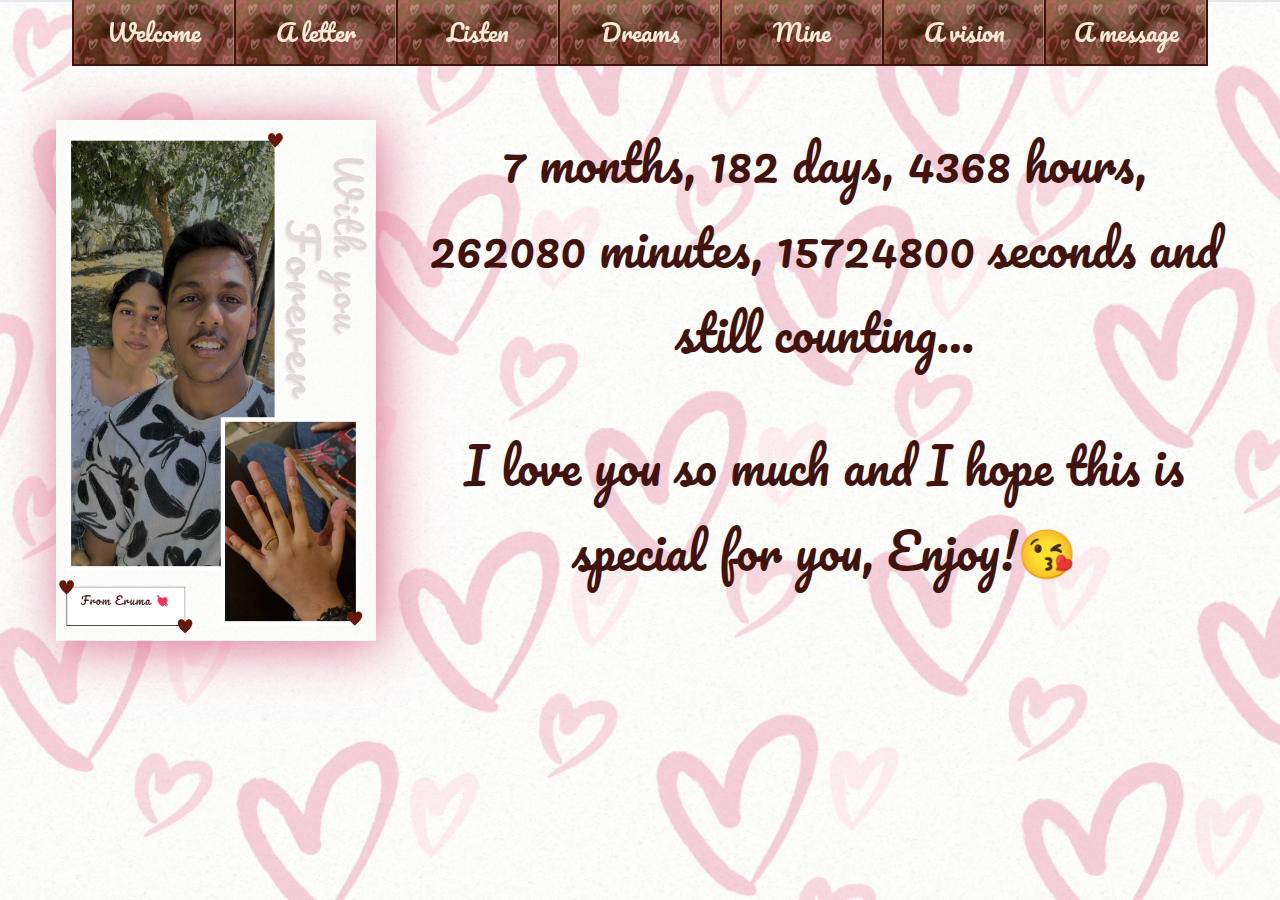
<file: index.html>
<!DOCTYPE html>
<html lang="en">
<head>
  <meta charset="UTF-8">
  <meta name="viewport" content="width=device-width, initial-scale=1.0">
  <title>Tejasvi Senka</title>
  <link rel="stylesheet" href="styles.css">
  <link rel="preconnect" href="https://fonts.googleapis.com">
  <link rel="preconnect" href="https://fonts.gstatic.com" crossorigin>
  <link href="https://fonts.googleapis.com/css2?family=Pacifico&display=swap" rel="stylesheet">
</head>
<header>
  <nav>
    <ul>
      <li id="start"><a href="index.html">Welcome</a></li>
      <li><a href="letter.html">A letter</a></li>
      <li><a href="songs.html">Listen</a></li>
      <li><a href="date.html">Dreams</a></li>
      <li><a href="collage.html">Mine</a></li>
      <li><a href="vision.html">A vision</a></li>
      <li><a href="message.html">A message</a></li>
    </ul>
  </nav>
</header>
<body>
  <div class="parent"> 
    <img src="Main/entryvertical.png">
    <div class="texts">
      <p>7 months, 182 days, 4368 hours, 262080 minutes, 15724800 seconds and still counting…</p>
      <p>I love you so much and I hope this is special for you, Enjoy!😘</p>
    </div>
  
  </div>
  
</body>
</html>
</file>
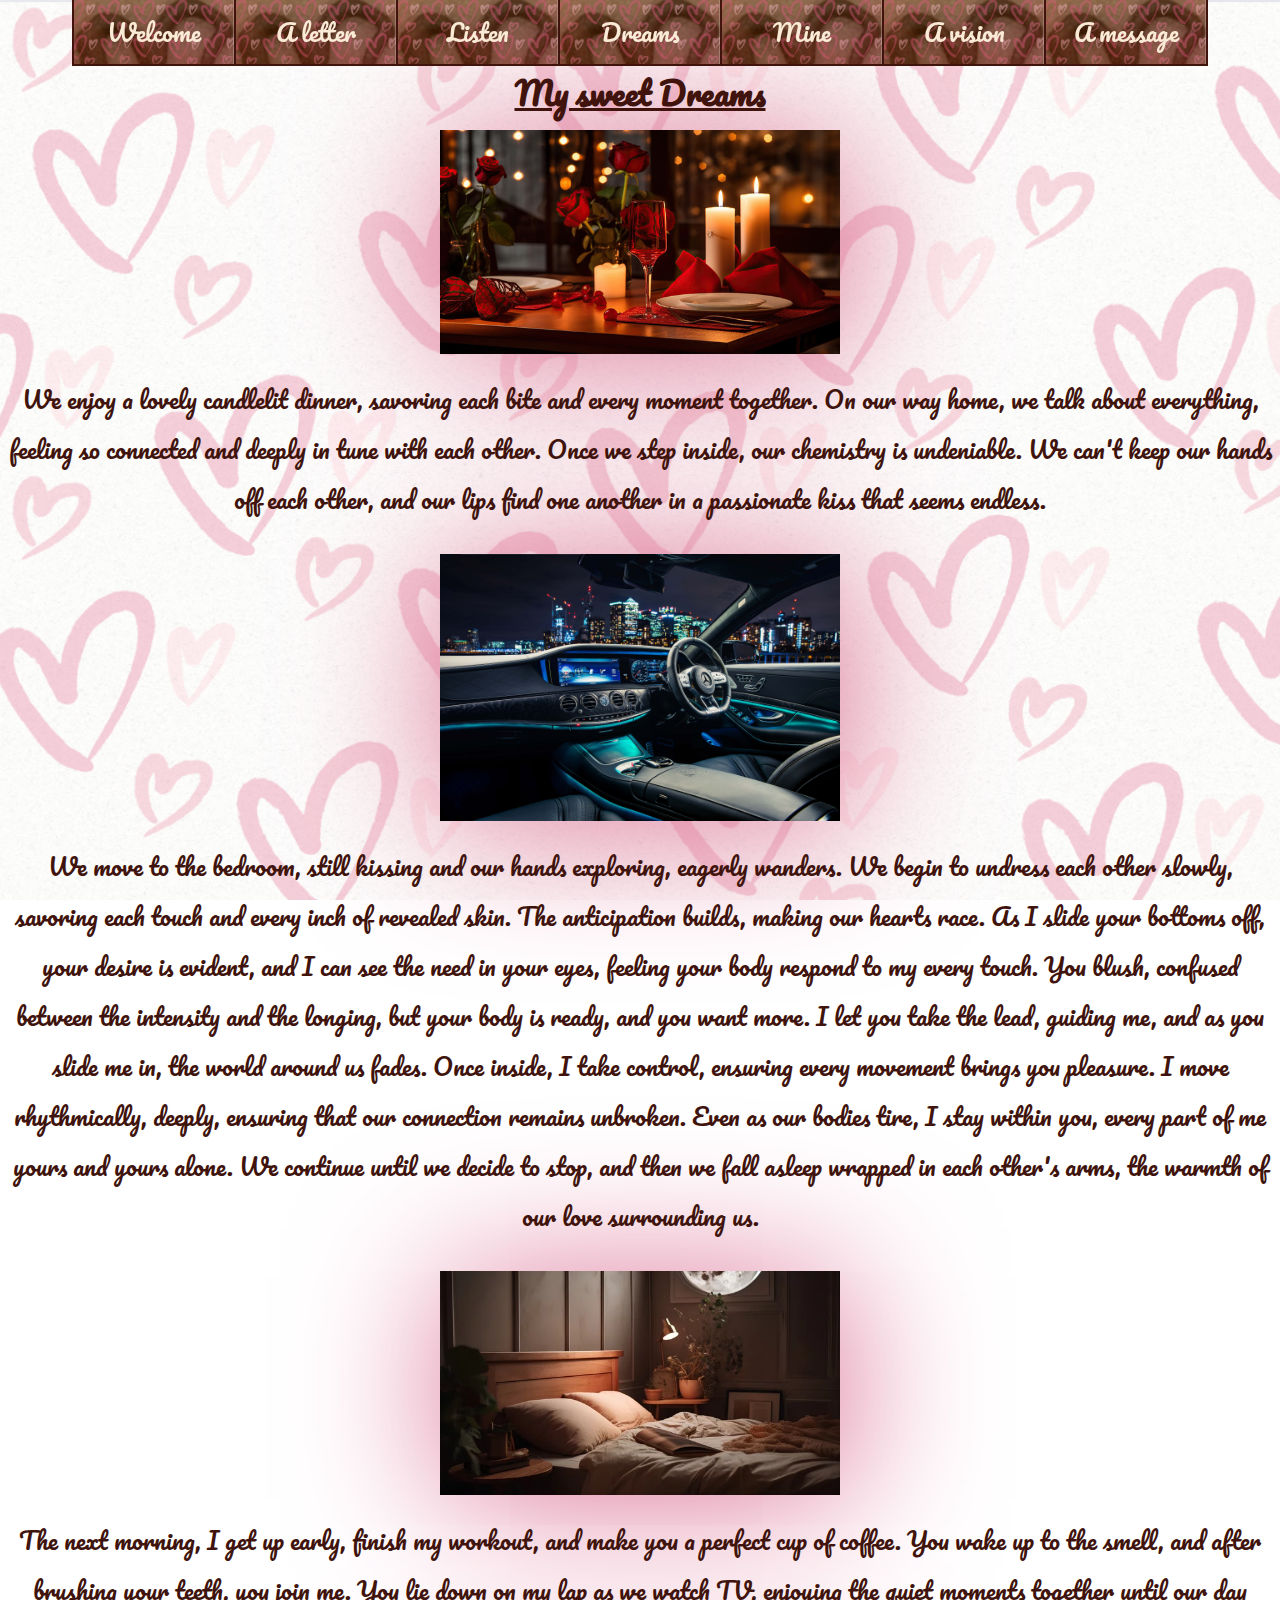
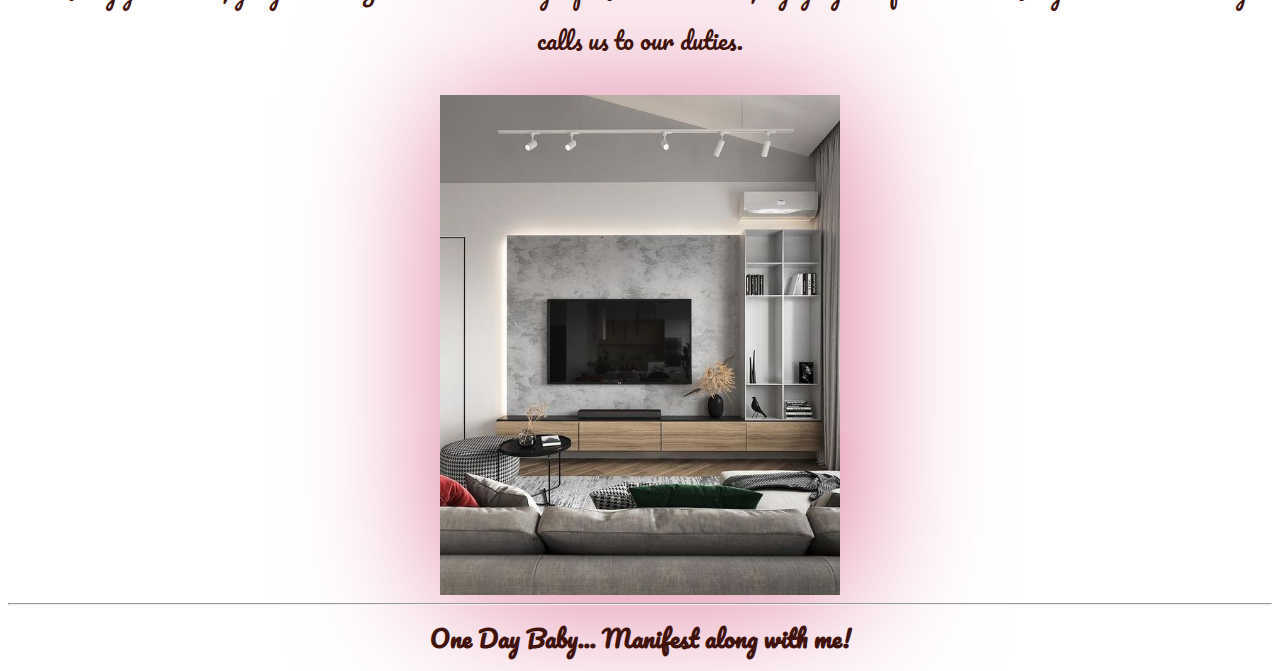
<file: date.html>
<!DOCTYPE html>
<html lang="en">
<head>
  <meta charset="UTF-8">
  <meta name="viewport" content="width=device-width, initial-scale=1.0">
  <title>Tejasvi Senka</title>
  <link rel="stylesheet" href="date.css">
  <link rel="preconnect" href="https://fonts.googleapis.com">
  <link rel="preconnect" href="https://fonts.gstatic.com" crossorigin>
  <link href="https://fonts.googleapis.com/css2?family=Pacifico&display=swap" rel="stylesheet">
</head>
<header>
  <nav>
    <ul>
      <li id="start"><a href="index.html">Welcome</a></li>
      <li><a href="letter.html">A letter</a></li>
      <li><a href="songs.html">Listen</a></li>
      <li><a href="date.html">Dreams</a></li>
      <li><a href="collage.html">Mine</a></li>
      <li><a href="vision.html">A vision</a></li>
      <li><a href="message.html">A message</a></li>
    </ul>
  </nav>
</header>
<body>
  <h1>My sweet Dreams</h1>
  <img src="A Date/date.jpg">
  <p>We enjoy a lovely candlelit dinner, savoring each bite and every moment together. On our way home, we talk about everything, feeling so connected and deeply in tune with each other. Once we step inside, our chemistry is undeniable. We can't keep our hands off each other, and our lips find one another in a passionate kiss that seems endless.</p>
  <img src="A Date/travel.jpg">
  <p>We move to the bedroom, still kissing and our hands exploring, eagerly wanders. We begin to undress each other slowly, savoring each touch and every inch of revealed skin. The anticipation builds, making our hearts race. As I slide your bottoms off, your desire is evident, and I can see the need in your eyes, feeling your body respond to my every touch.
    
    You blush, confused between the intensity and the longing, but your body is ready, and you want more. I let you take the lead, guiding me, and as you slide me in, the world around us fades. Once inside, I take control, ensuring every movement brings you pleasure. I move rhythmically, deeply, ensuring that our connection remains unbroken.
    
    Even as our bodies tire, I stay within you, every part of me yours and yours alone. We continue until we decide to stop, and then we fall asleep wrapped in each other's arms, the warmth of our love surrounding us.</p>
  <img src="A Date/bed.jpeg">
    <p>The next morning, I get up early, finish my workout, and make you a perfect cup of coffee. You wake up to the smell, and after brushing your teeth, you join me. You lie down on my lap as we watch TV, enjoying the quiet moments together until our day calls us to our duties.
    </p>
  <img src="A Date/hal.jpg">
  <hr>
  <h2>One Day Baby... Manifest along with me!</h2>

</body>
</html>
</file>
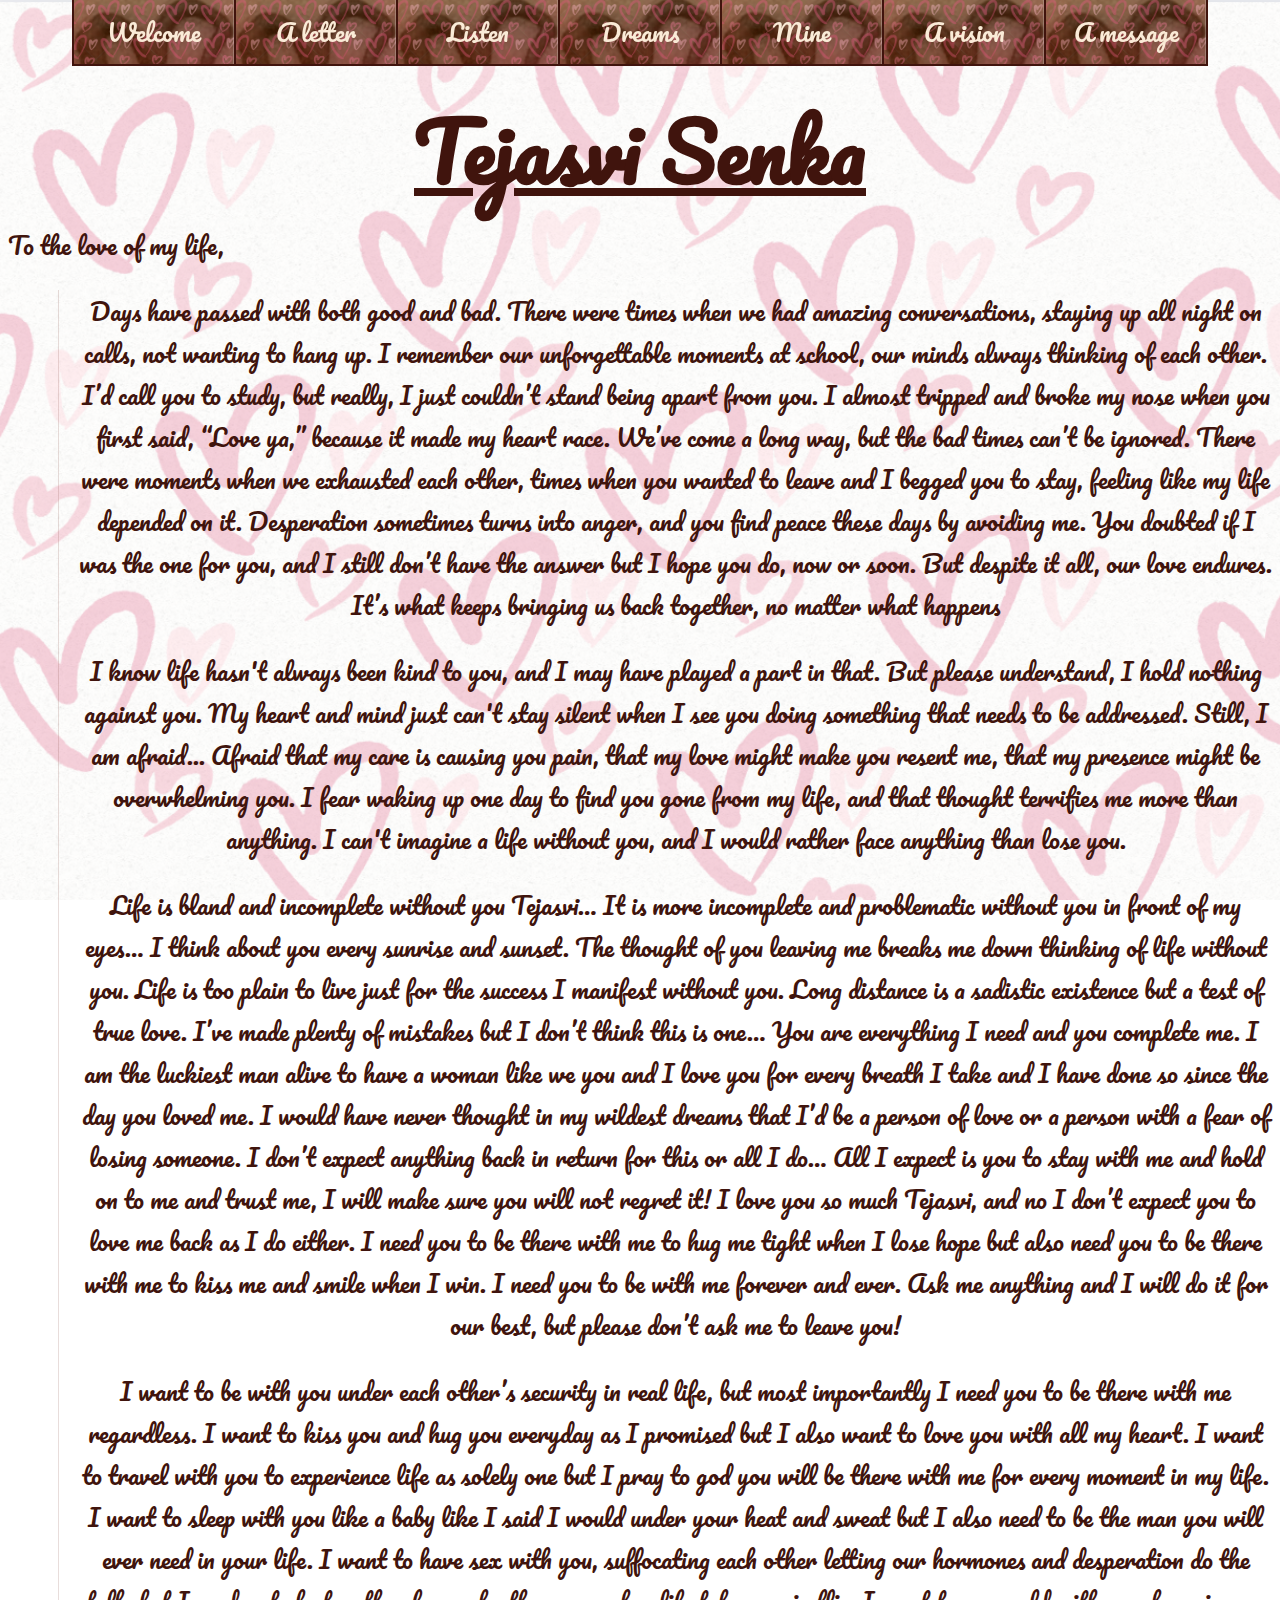
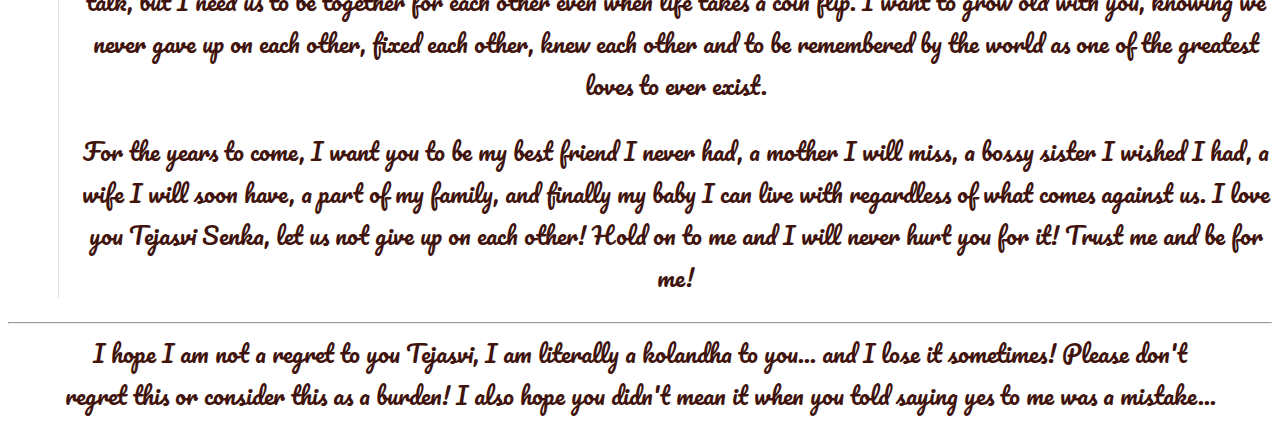
<file: letter.html>
<!DOCTYPE html>
<html lang="en">
<head>
  <meta charset="UTF-8">
  <meta name="viewport" content="width=device-width, initial-scale=1.0">
  <title>Tejasvi Senka</title>
  <link rel="stylesheet" href="letter.css">
  <link rel="preconnect" href="https://fonts.googleapis.com">
  <link rel="preconnect" href="https://fonts.gstatic.com" crossorigin>
  <link href="https://fonts.googleapis.com/css2?family=Pacifico&display=swap" rel="stylesheet">
</head>
<header>
  <nav>
    <ul>
      <li id="startheader"><a href="index.html">Welcome</a></li>
      <li><a href="letter.html">A letter</a></li>
      <li><a href="songs.html">Listen</a></li>
      <li><a href="date.html">Dreams</a></li>
      <li><a href="collage.html">Mine</a></li>
      <li><a href="vision.html">A vision</a></li>
      <li><a href="message.html">A message</a></li>
    </ul>
  </nav>
</header>
<p>
  <h1>Tejasvi Senka</h1>
  <p id="start">To the love of my life,</p> 
  <div id="body">
    <p>
      Days have passed with both good and bad. There were times when we had amazing conversations, staying up all night on calls, not wanting to hang up. I remember our unforgettable moments at school, our minds always thinking of each other. I’d call you to study, but really, I just couldn’t stand being apart from you. I almost tripped and broke my nose when you first said, “Love ya,” because it made my heart race. We’ve come a long way, but the bad times can’t be ignored. There were moments when we exhausted each other, times when you wanted to leave and I begged you to stay, feeling like my life depended on it. Desperation sometimes turns into anger, and you find peace these days by avoiding me. You doubted if I was the one for you, and I still don’t have the answer but I hope you do, now or soon. But despite it all, our love endures. It’s what keeps bringing us back together, no matter what happens</p>
    </p>
    <p>I know life hasn't always been kind to you, and I may have played a part in that. But please understand, I hold nothing against you. My heart and mind just can't stay silent when I see you doing something that needs to be addressed. Still, I am afraid... Afraid that my care is causing you pain, that my love might make you resent me, that my presence might be overwhelming you. I fear waking up one day to find you gone from my life, and that thought terrifies me more than anything. I can't imagine a life without you, and I would rather face anything than lose you.</p>
    <p>Life is bland and incomplete without you Tejasvi… It is more incomplete and problematic without you in front of my eyes… I think about you every sunrise and sunset. The thought of you leaving me breaks me down thinking of life without you. Life is too plain to live just for the success I manifest without you. Long distance is a sadistic existence but a test of true love. I’ve made plenty of mistakes but I don’t think this is one… You are everything I need and you complete me. I am the luckiest man alive to have a woman like we you and I love you for every breath I take and I have done so since the day you loved me. I would have never thought in my wildest dreams that I’d be a person of love or a person with a fear of losing someone. I don’t expect anything back in return for this or all I do… All I expect is you to stay with me and hold on to me and trust me, I will make sure you will not regret it! I love you so much Tejasvi, and no I don’t expect you to love me back as I do either. I need you to be there with me to hug me tight when I lose hope but also need you to be there with me to kiss me and smile when I win. I need you to be with me forever and ever. Ask me anything and I will do it for our best, but please don’t ask me to leave you!</p>
    <p>I want to be with you under each other’s security in real life, but most importantly I need you to be there with me regardless. I want to kiss you and hug you everyday as I promised but I also want to love you with all my heart. I want to travel with you to experience life as solely one but I pray to god you will be there with me for every moment in my life. I want to sleep with you like a baby like I said I would under your heat and sweat but I also need to be the man you will ever need in your life. I want to have sex with you, suffocating each other letting our hormones and desperation do the talk, but I need us to be together for each other even when life takes a coin flip. I want to grow old with you, knowing we never gave up on each other, fixed each other, knew each other and to be remembered by the world as one of the greatest loves to ever exist. 
    </p>
    <p>For the years to come, I want you to be my best friend I never had, a mother I will miss, a bossy sister I wished I had, a wife I will soon have, a part of my family, and finally my baby I can live with regardless of what comes against us. I love you Tejasvi Senka, let us not give up on each other! Hold on to me and I will never hurt you for it! Trust me and be for me! 
    </p>
  </div>
  <hr>
  <p id="footer">I hope I am not a regret to you Tejasvi, I am literally a kolandha to you... and I lose it sometimes! Please don't regret this or consider this as a burden! I also hope you didn't mean it when you told saying yes to me was a mistake...
  </p>
</body>
</html>
</file>
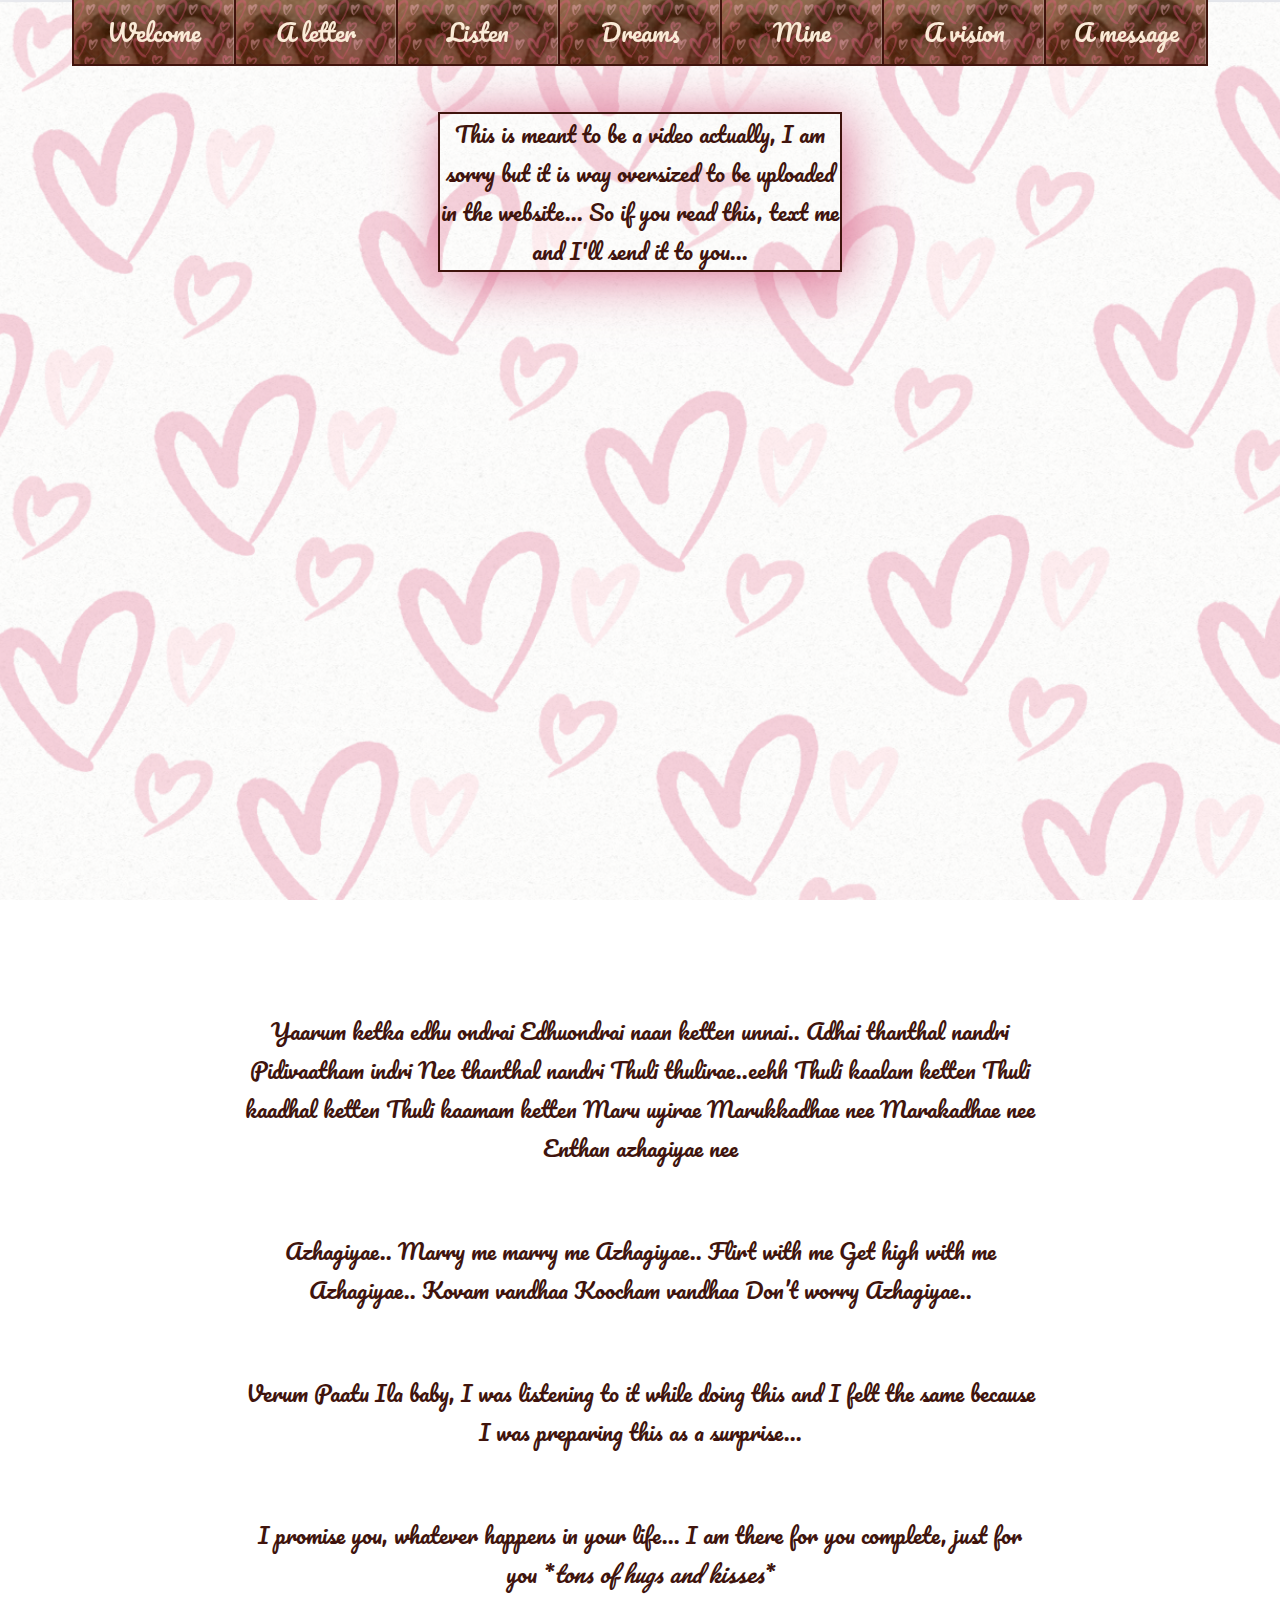
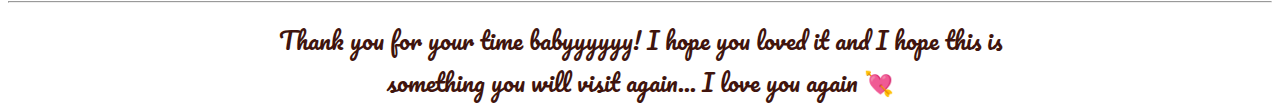
<file: message.html>
<!DOCTYPE html>
<html lang="en">
<head>
  <meta charset="UTF-8">
  <meta name="viewport" content="width=device-width, initial-scale=1.0">
  <title>Tejasvi Senka</title>
  <link rel="stylesheet" href="message.css">
  <link rel="preconnect" href="https://fonts.googleapis.com">
  <link rel="preconnect" href="https://fonts.gstatic.com" crossorigin>
  <link href="https://fonts.googleapis.com/css2?family=Pacifico&display=swap" rel="stylesheet">
</head>
<header>
  <nav>
    <ul>
      <li id="start"><a href="index.html">Welcome</a></li>
      <li><a href="letter.html">A letter</a></li>
      <li><a href="songs.html">Listen</a></li>
      <li><a href="date.html">Dreams</a></li>
      <li><a href="collage.html">Mine</a></li>
      <li><a href="vision.html">A vision</a></li>
      <li><a href="message.html">A message</a></li>
    </ul>
  </nav>
</header>
<body>
  <div class="video">
    <span>This is meant to be a video actually, I am sorry but it is way oversized to be uploaded in the website... So if you read this, text me and I'll send it to you... </span>
  </div>
  <iframe src="https://docs.google.com/forms/d/e/1FAIpQLSele5LHkpgblpf_-aD8xt3hlJb5-iD_U9323TI16nlz4zj6aQ/viewform?embedded=true" width="640" height="595" frameborder="0" marginheight="0" marginwidth="0">Loading…</iframe>
  <p>Yaarum ketka edhu ondrai
    Edhuondrai naan ketten unnai..
    Adhai thanthal nandri
    Pidivaatham indri
    Nee thanthal nandri
    Thuli thulirae..eehh
    Thuli kaalam ketten
    Thuli kaadhal ketten
    Thuli kaamam ketten
    Maru uyirae
    Marukkadhae nee
    Marakadhae nee
    Enthan azhagiyae nee</p>
  <p>
    Azhagiyae..
    Marry me marry me
    Azhagiyae..
    Flirt with me
    Get high with me
    Azhagiyae..
    Kovam vandhaa
    Koocham vandhaa
    Don’t worry
    Azhagiyae..</p>
  <p>Verum Paatu Ila baby, I was listening to it while doing this and I felt the same because I was preparing this as a surprise...</p>
  <p>I promise you, whatever happens in your life... I am there for you complete, just for you *<i>tons of hugs and kisses</i>*</p>
  <hr>
  <p id="conclusion">Thank you for your time babyyyyyy! I hope you loved it and I hope this is something you will visit again... I love you again 💘</p>
</body>
</html>
</file>
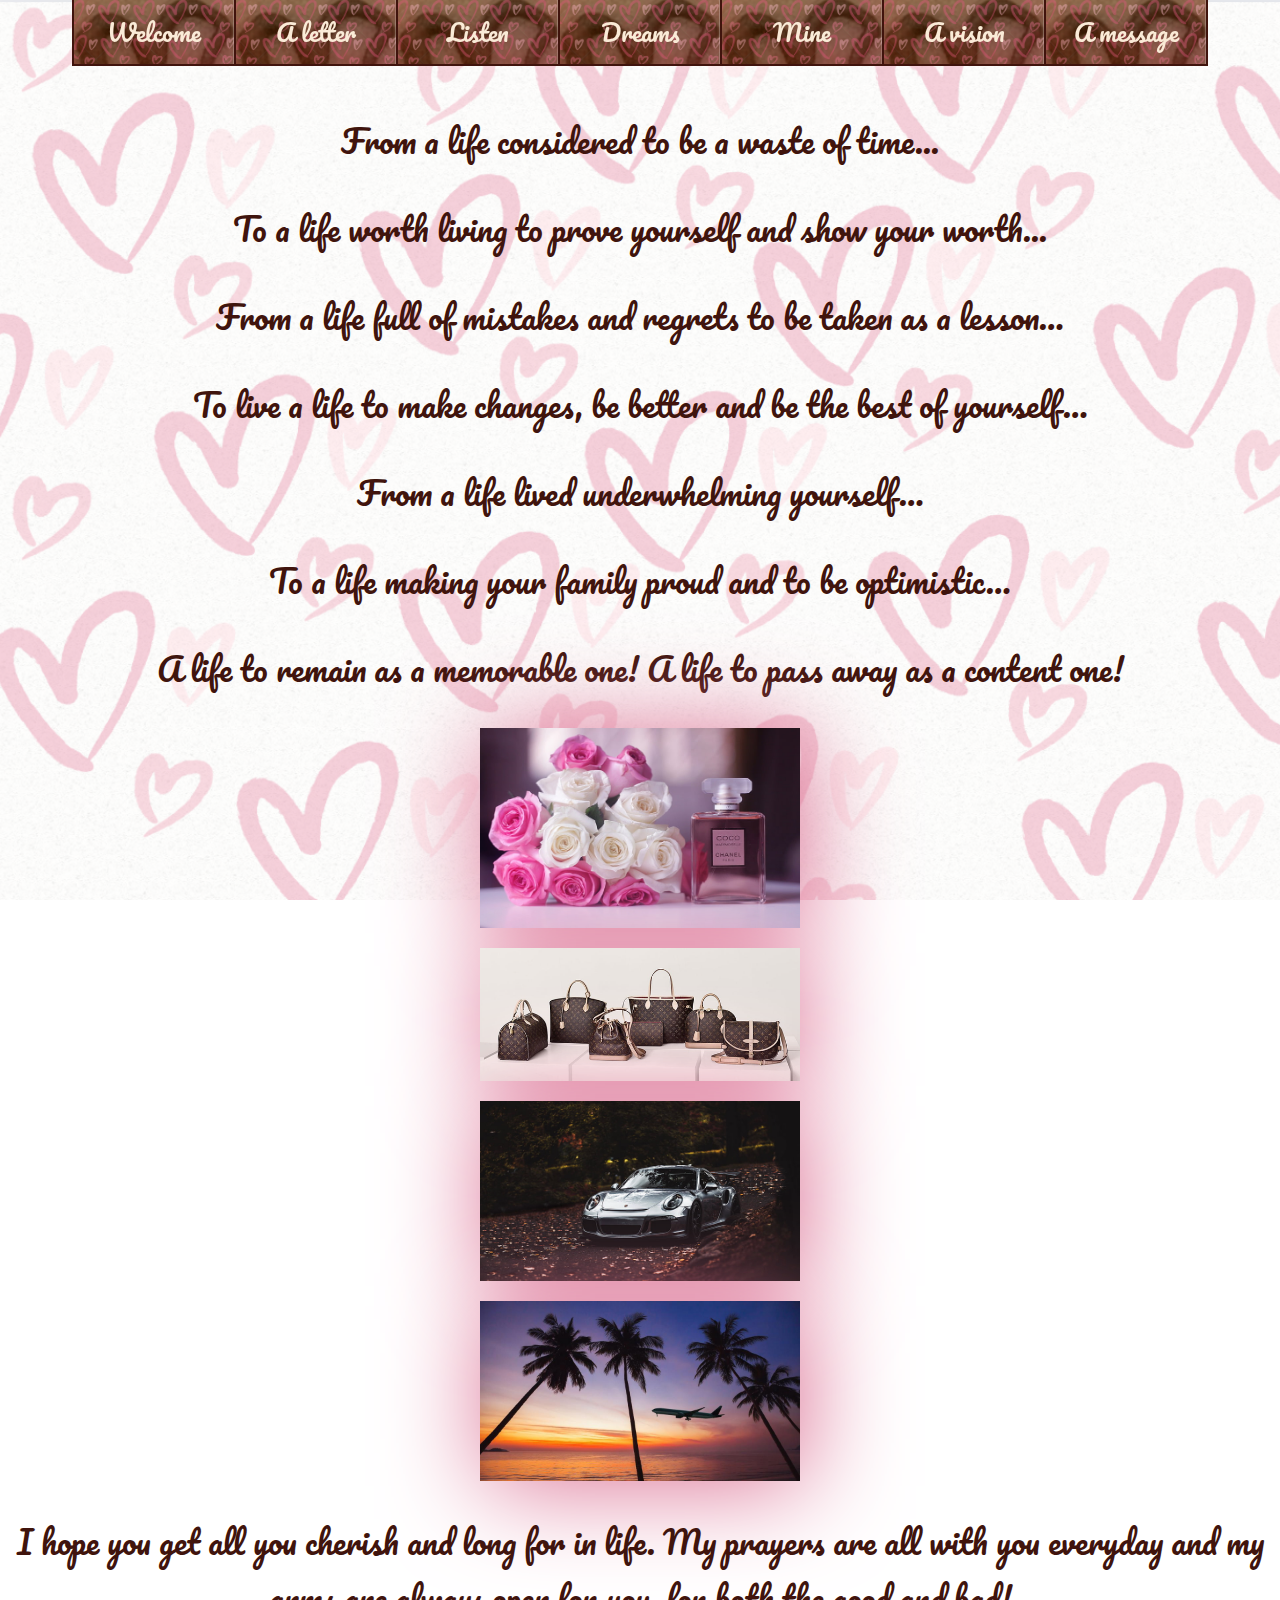
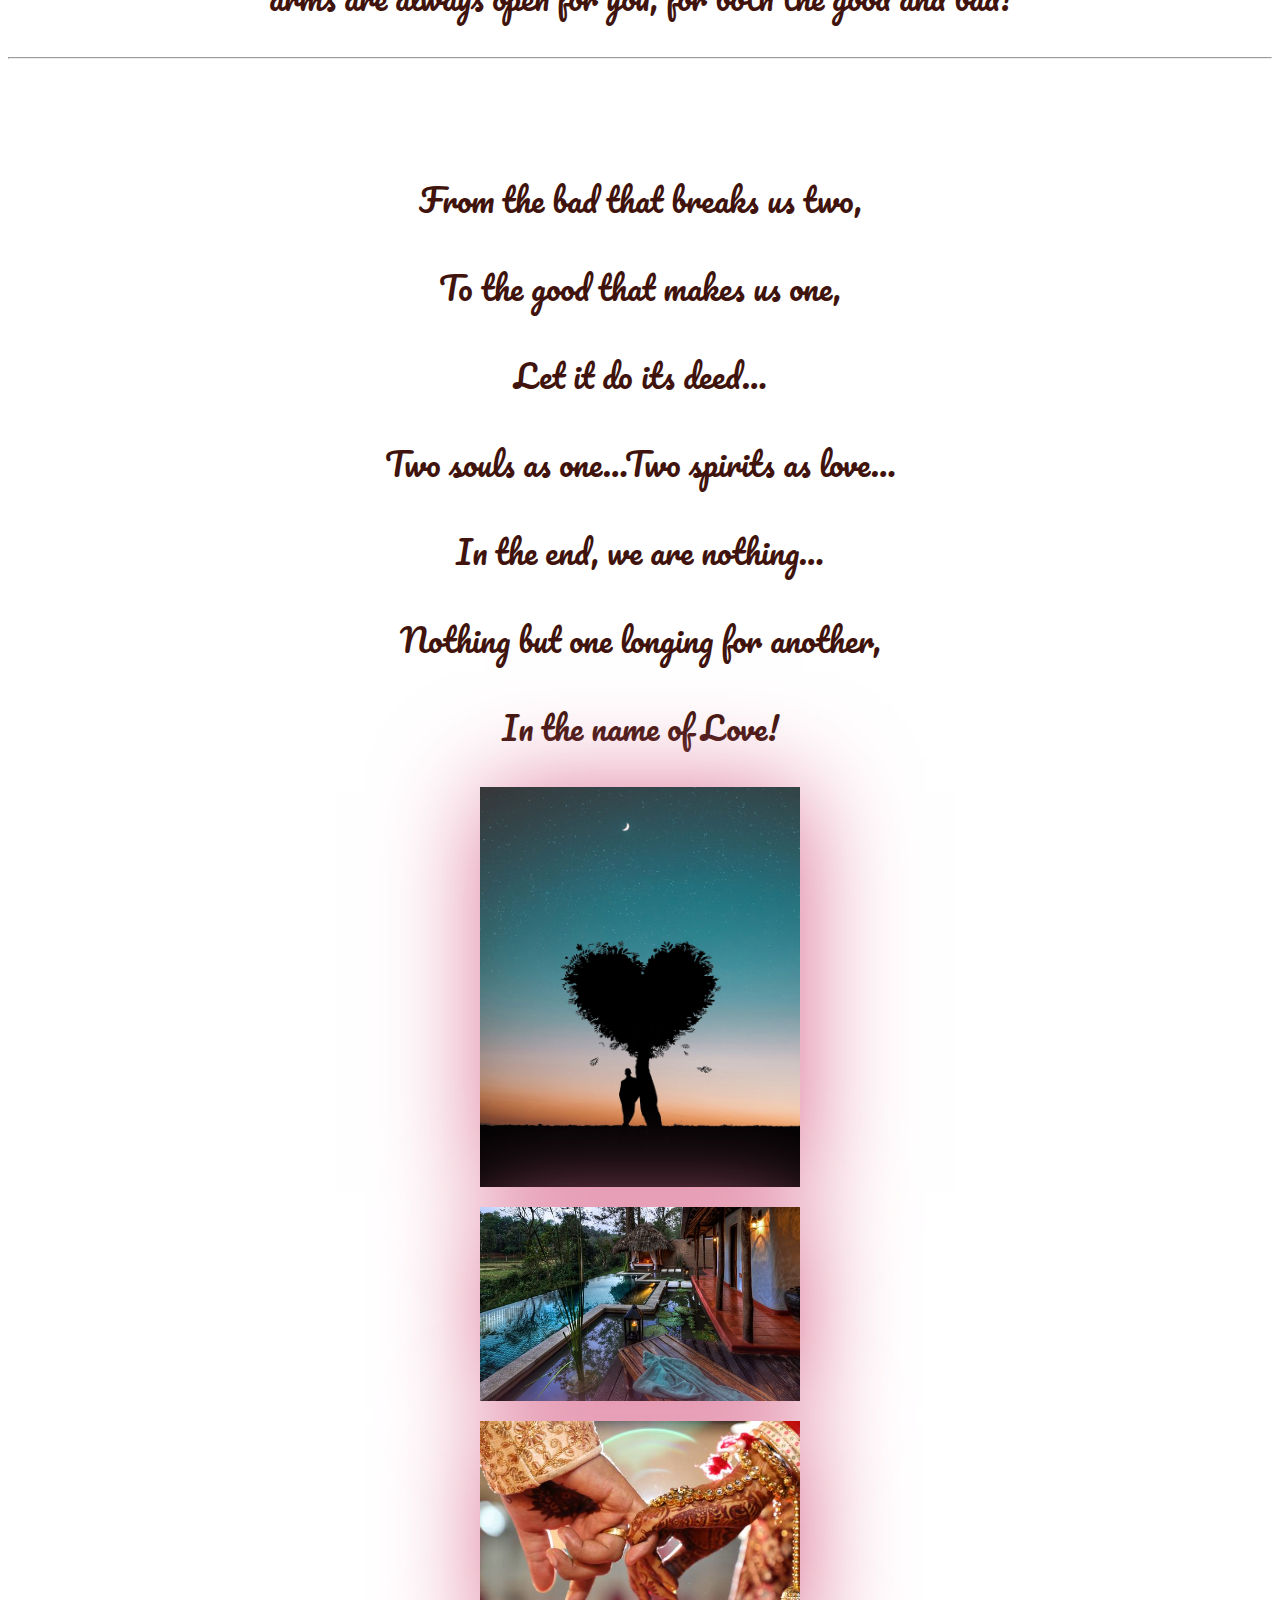
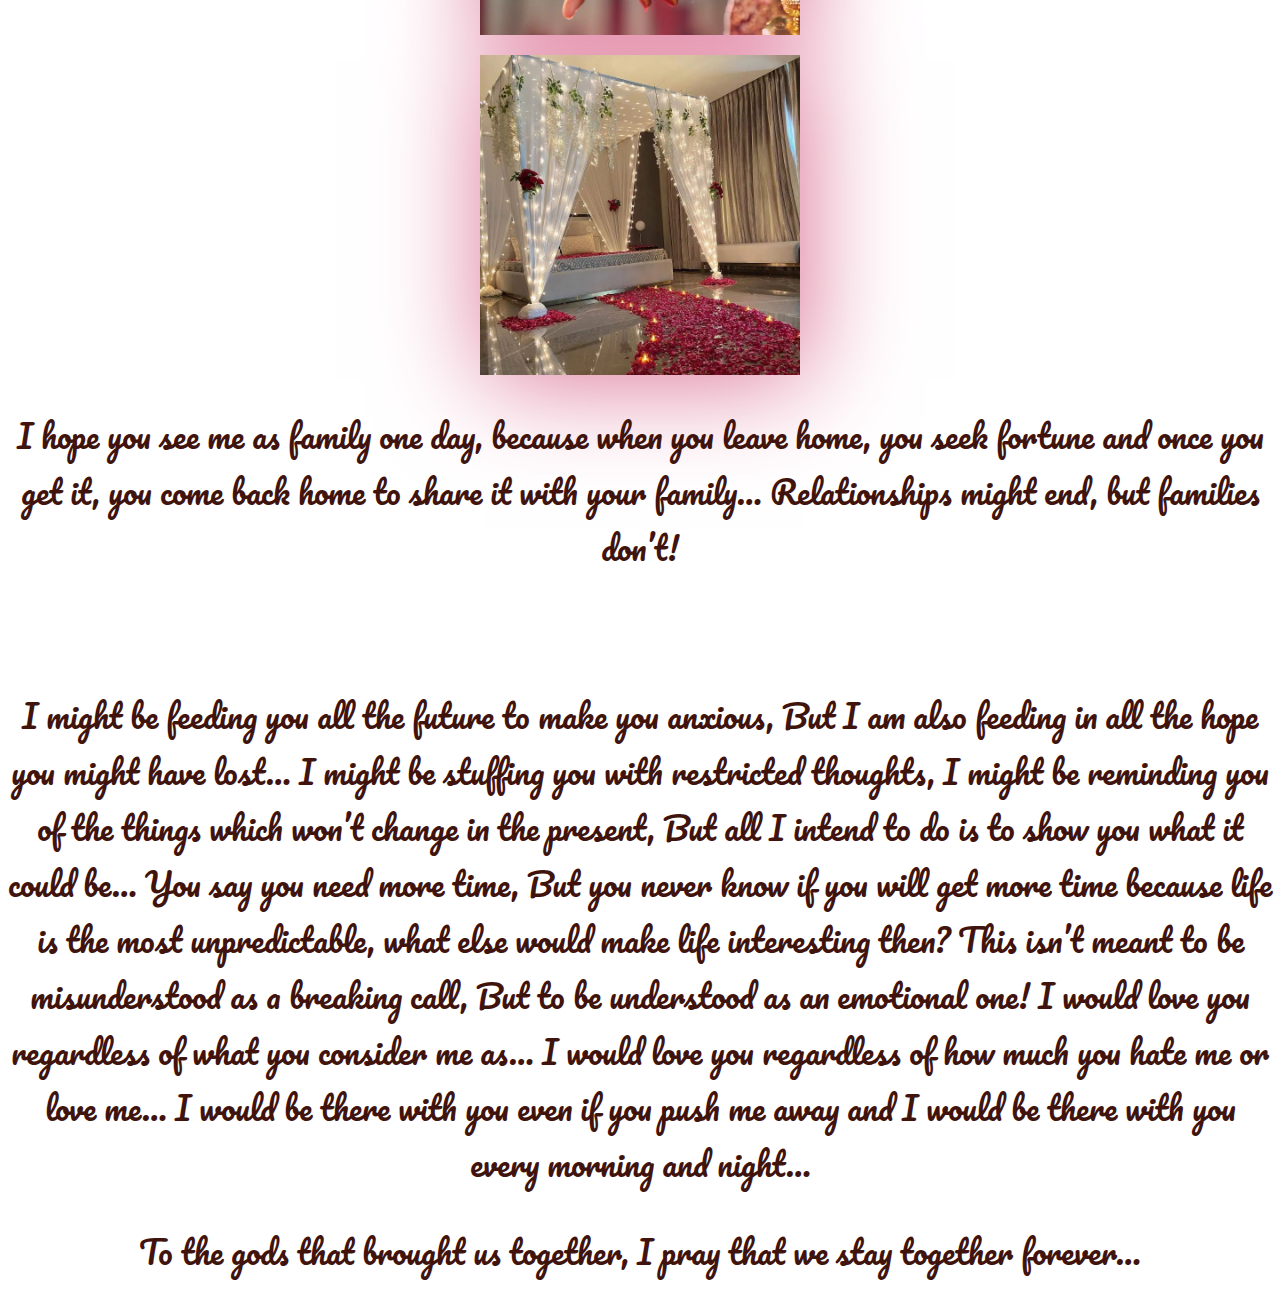
<file: vision.html>
<!DOCTYPE html>
<html lang="en">
<head>
  <meta charset="UTF-8">
  <meta name="viewport" content="width=device-width, initial-scale=1.0">
  <title>Tejasvi Senka</title>
  <link rel="stylesheet" href="vision.css">
  <link rel="preconnect" href="https://fonts.googleapis.com">
  <link rel="preconnect" href="https://fonts.gstatic.com" crossorigin>
  <link href="https://fonts.googleapis.com/css2?family=Pacifico&display=swap" rel="stylesheet">
</head>
<header>
  <nav>
    <ul>
      <li id="start"><a href="index.html">Welcome</a></li>
      <li><a href="letter.html">A letter</a></li>
      <li><a href="songs.html">Listen</a></li>
      <li><a href="date.html">Dreams</a></li>
      <li><a href="collage.html">Mine</a></li>
      <li><a href="vision.html">A vision</a></li>
      <li><a href="message.html">A message</a></li>
    </ul>
  </nav>
</header>
<body>
  <div class="set1">
    <p>From a life considered to be  a waste of time...</p>
    <p>To a life worth living to prove yourself and show your worth...</p>
    <p>From a life full of mistakes and regrets to be taken as a lesson…</p>
    <p>To live a life to make changes, be better and be the best of yourself… </p>
    <p>From a life lived underwhelming yourself…</p>
    <p>To a life making your family proud and to be optimistic…</p>
    <p>A life to remain as a memorable one! A life to pass away as a content one!</p>
  </div>
  <div class="imgs">
    <img src="A vision/channel.jpg">
    <img src="A vision/luxury.webp">
    <img src="A vision/porce.jpg">
    <img src="A vision/travel.jpeg">
  </div>
  <p>I hope you get all you cherish and long for in life. My prayers are all with you everyday and my arms are always open for you, for both the good and bad! </p>
  <hr>
  <div>
    <p>From the bad that breaks us two,</p>
    <p>To the good that makes us one,</p>
    <p>Let it do its deed…</p>
    <p>Two souls as one…Two spirits as love…</p>
    <p>In the end, we are nothing…</p>
    <p>Nothing but one longing for another, </p>
    <p>In the name of Love! </p>
  </div>
  <div class="imgs">
    <img src="A vision/love.jpg">
    <img src="A vision/hon.jpg">
    <img src="A vision/themoment.jpg">
    <img src="A vision/thenight.jpeg">
  </div>
  <p>I hope you see me as family one day, because when you leave home, you seek fortune and once you get it, you come back home to share it with your family… Relationships might end, but families don’t!</p>
    
  <div>
    <p>I might be feeding you all the future to make you anxious, 
      But I am also feeding in all the hope you might have lost…
      I might be stuffing you with restricted thoughts,
      I might be reminding you of the things which won’t change in the present, 
      But all I intend to do is to show you what it could be…
      You say you need more time,
      But you never know if you will get more time because life is the most unpredictable,
      what else would make life interesting then?
      This isn’t meant to be misunderstood as a breaking call,
      But to be understood as an emotional one!
      I would love you regardless of what you consider me as… I would love you regardless of how much you hate me or love me… I would be there with you even if you push me away and I would be there with you every morning and night… 
      </p>
      <p>To the gods that brought us together, I pray that we stay together forever…</p>
  </div>
   
  
  
  
</body>
</html>
</file>
<file: styles.css>
body{
  background-image: url(Background.png);
  background-size: cover;
  background-repeat: no-repeat;
  background-attachment:fixed;
}
header{
  width:100%;
  height:4rem;
  position: fixed;
  top:0;
  left:0;
  padding:0;
  background-color: transparent;
  z-index: 50;
}
nav ul{
  margin:0;
  display:flex;
  height:4rem;
  padding:0;
  justify-content: center;
}
li{
  border-right: 2px solid #40140D;
  width:10rem;;
  height:4rem;
  list-style-type:none;
  text-align:center;
  padding: 0;
  border-bottom:2px solid #40140D ;
  background-image: url(Background.png);
  background-size: cover;
  background-repeat: no-repeat;
  background-attachment:fixed;
}
#start{
  border-left: 2px solid #40140D;
}
li a{
  display: flex;
  justify-content: center;
  align-items:center;
  font-size:1.5rem;
  height:100%;
  text-decoration: none;
  color:antiquewhite;
  font-family: "Pacifico", cursive;
  background-image: url(foot1.png);
  background-size: cover;
  background-repeat: no-repeat;
}

@media only screen and (max-width:768px){
  li a{
    font-size:0.8rem
  }
}
img{
  width:20rem;
  display: block;
  box-shadow: 5px 5px 50px palevioletred;
  margin-top:7rem;
}
p{
  font-size:3rem;
  font-family: "Pacifico", cursive;
  color:#40140D;
  text-align:center;
  width:50rem;
  position: relative;
}
.parent{
  display:flex;
  flex-direction: row;
  justify-content: space-evenly;
}
.texts{
  padding-top:4rem;
}
@media only screen and (max-width:768px){
  img{
    width:15rem;
    margin-top:7rem;
  }
  p{
    font-size:1.5rem;
    width:20rem;
  }
  .parent{
    display: flex;
    flex-direction: column;
    align-items:center ;

  }
}
</file>
<file: date.css>
body{
  background-image: url(Background.png);
  background-size: cover;
  background-repeat: no-repeat;
  background-attachment:fixed;
}
header{
  width:100%;
  height:4rem;
  position: fixed;
  top:0;
  left:0;
  padding:0;
  background-color: transparent;
  z-index: 50;
}
nav ul{
  margin:0;
  display:flex;
  height:4rem;
  padding:0;
  justify-content: center;
}
li{
  border-right: 2px solid #40140D;
  width:10rem;;
  height:4rem;
  list-style-type:none;
  text-align:center;
  padding: 0;
  border-bottom:2px solid #40140D ;
  background-image: url(Background.png);
}
#start{
  border-left: 2px solid #40140D;
}
li a{
  display: flex;
  justify-content: center;
  align-items:center;
  font-size:1.5rem;
  height:100%;
  text-decoration: none;
  color:antiquewhite;
  font-family: "Pacifico", cursive;
  background-image: url(foot1.png);
  background-size: cover;
  background-repeat: no-repeat;
}

@media only screen and (max-width:1000px){
  li a{
    font-size:0.8rem
  }
}
body{
  background-image: url(Background.png);
}
p{
  font-family: "Pacifico", cursive;
  text-align: center;
  display: block;
  margin:auto;
  margin-bottom: 30px;
  margin-top: 20px;
  line-height: 50px;
  color:#40140D;
}
img{
  width:25rem;
  height: auto;
  display: block;
  margin: auto;
  margin-bottom: 5px;
  box-shadow: 5px 5px 150px palevioletred;
}
h1{
  font-family: "Pacifico", cursive;
  text-align: center;
  display: block;
  margin:auto;
  margin-top: 4rem;
  margin-bottom: 10px;
  color:#40140D;
  text-decoration: underline;
}
h2{
  font-family: "Pacifico", cursive;
  text-align: center;
  display: block;
  margin:auto;
  line-height: 50px;
  color:#40140D;
}
@media only screen and (max-width:800px){
  h1{
    margin-top: 4rem;
  }
  img{
    width:20rem
  }
  p{
    line-height: 30px;
  }
}
@media only screen and (min-width:800px){

  p{
    font-size: 1.5rem;
  }
}
</file>
<file: letter.css>
body{
  background-image: url(Background.png);
  background-size: cover;
  background-repeat: no-repeat;
  background-attachment:fixed;
}
header{
  width:100%;
  height:4rem;
  position: fixed;
  top:0;
  left:0;
  padding:0;
  background-color: transparent;
  z-index: 50;
}
nav ul{
  margin:0;
  display:flex;
  height:4rem;
  padding:0;
  justify-content: center;
}
li{
  border-right: 2px solid #40140D;
  width:10rem;;
  height:4rem;
  list-style-type:none;
  text-align:center;
  padding: 0;
  border-bottom:2px solid #40140D ;
  background-image: url(Background.png);
}
#startheader{
  border-left: 2px solid #40140D;
}
li a{
  display: flex;
  justify-content: center;
  align-items:center;
  font-size:1.5rem;
  height:100%;
  text-decoration: none;
  color:antiquewhite;
  font-family: "Pacifico", cursive;
  background-image: url(foot1.png);
  background-size: cover;
  background-repeat: no-repeat;
}

@media only screen and (max-width:1000px){
  li a{
    font-size:0.8rem
  }
}
h1{
  text-align: center;
  font-family: "Pacifico", cursive;
  margin-top: 5rem;
  font-size: 5rem;
  text-decoration: underline;
  color: #40140D;
  margin-bottom:-20px;
  
}
p{
  text-align: center;
  font-family: "Pacifico", cursive;
  color: #40140D;
  font-size: 1.5rem
 
}
#start{
  text-align: start;
  margin-left:0;
  border-left:0;
}
#body{
  border-left: 1px solid #874a4130;
  margin-left: 50px;
  padding-left: 20px;
  max-width:75rem;
}
#footer{
  display: block;
  margin:auto;
  width:90vw
}
@media only screen and (max-width:1000px){
  h1{
    font-size: 2.5rem;
    margin-bottom:-10px;
    margin-top:4rem
  }
  p{
    font-size:1.1rem;
  }
  #body{
    margin-left:15px;
    padding-left:10px;
  }
}
</file>
<file: message.css>
body{
  background-image: url(Background.png);
  background-size: cover;
  background-repeat: no-repeat;
  background-attachment:fixed;
}
header{
  width:100%;
  height:4rem;
  position: fixed;
  top:0;
  left:0;
  padding:0;
  background-color: transparent;
  z-index: 50;
}
nav ul{
  margin:0;
  display:flex;
  height:4rem;
  padding:0;
  justify-content: center;
}
li{
  border-right: 2px solid #40140D;
  width:10rem;;
  height:4rem;
  list-style-type:none;
  text-align:center;
  padding: 0;
  border-bottom:2px solid #40140D ;
  background-image: url(Background.png);

}
#start{
  border-left: 2px solid #40140D;
}
li a{
  display: flex;
  justify-content: center;
  align-items:center;
  font-size:1.5rem;
  height:100%;
  text-decoration: none;
  color:antiquewhite;
  font-family: "Pacifico", cursive;
  background-image: url(foot1.png);
  background-size: cover;
  background-repeat: no-repeat;
}


@media only screen and (max-width:1025px){
  li a{
    font-size:0.8rem
  }
}
.video{
  border: 2px solid #40140D;
  box-shadow: 5px 5px 50px palevioletred;
  width:25rem;
  display:block;
  margin:auto;
  margin-top:7rem;
  text-align: center;
  font-size:1.4rem;
  font-family: "Pacifico", cursive;
  color:#40140D;
}
iframe{
  display: block;
  margin:auto;
  margin-top: 5rem;
  width:40rem;
}
p{
  text-align: center;
  font-family: "Pacifico", cursive;
  color:#40140D;
  font-size:1.4rem;
  width:50rem;
  display: block;
  margin:auto;
  margin-top: 4rem;
}
#conclusion{
  font-size: 1.5rem;
  margin-top:1rem;
}
@media only screen and (max-width:768px){
  .video{
    width:20rem;
    font-size:1rem;
  }
  iframe{
    width:20rem;
  }
  p{
    width:20rem;
  }

}
</file>
<file: vision.css>
body{
  background-image: url(Background.png);
  background-size: cover;
  background-repeat: no-repeat;
  background-attachment:fixed;
}
header{
  width:100%;
  height:4rem;
  position: fixed;
  top:0;
  left:0;
  padding:0;
  background-color: transparent;
  z-index: 50;
}
nav ul{
  margin:0;
  display:flex;
  height:4rem;
  padding:0;
  justify-content: center;
}
li{
  border-right: 2px solid #40140D;
  width:10rem;;
  height:4rem;
  list-style-type:none;
  text-align:center;
  padding: 0;
  border-bottom:2px solid #40140D ;

}
#start{
  border-left: 2px solid #40140D;
}
li a{
  display: flex;
  justify-content: center;
  align-items:center;
  font-size:1.5rem;
  height:100%;
  text-decoration: none;
  color:antiquewhite;
  font-family: "Pacifico", cursive;
  background-image: url(foot1.png);
  background-size: cover;
  background-repeat: no-repeat;
}


@media only screen and (max-width:1025px){
  li a{
    font-size:0.8rem
  }
}
p:nth-child(1){
  margin-top:7rem;
}
p{
  color:#40140D;
  font-family: "Pacifico", cursive;
  font-size:2rem;
  text-align: center;
}
img{
  width:20rem;
  box-shadow: 5px 5px 100px palevioletred ;
}
.imgs{
  display: flex;
  flex-direction: column;
  gap:20px;
  align-items: center;
}
@media only screen and (max-width:768px){
  p{
    font-size:1rem;
  }
  img{
    width:15rem;
  }
}
</file>
